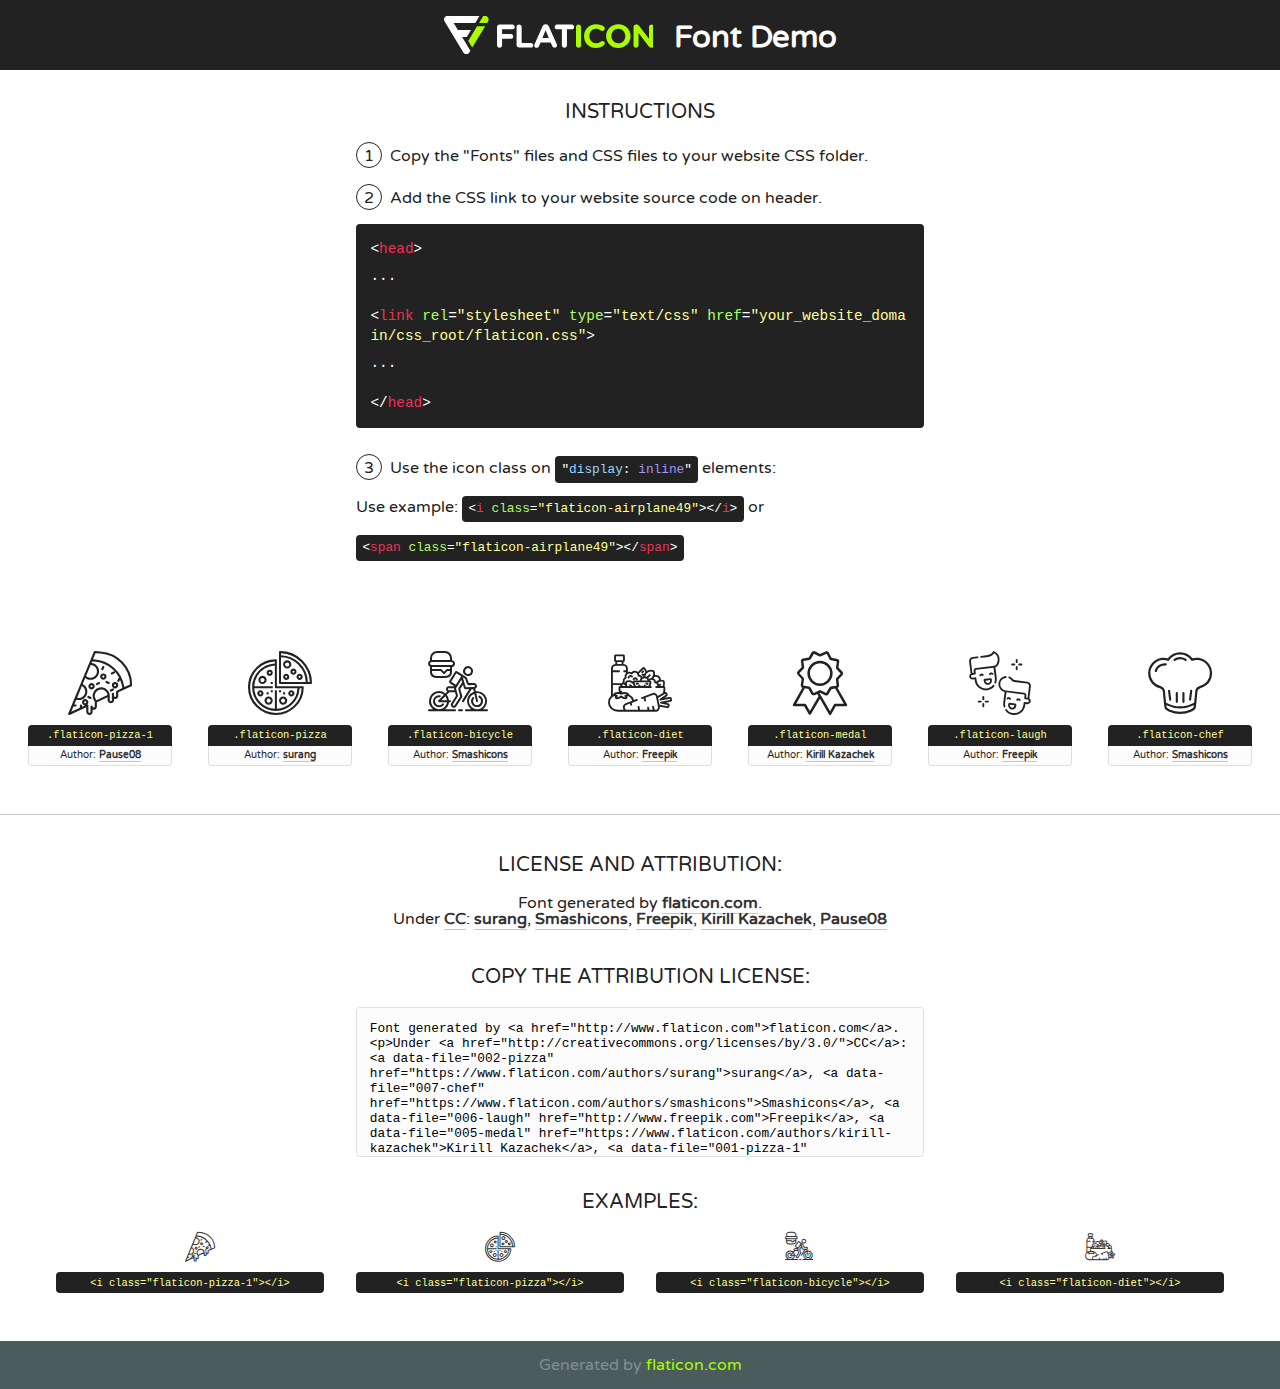
<file: web/fonts/flaticon/font/flaticon.html>
<!DOCTYPE html>
<!--
  Flaticon icon font: Flaticon
  Creation date: 25/09/2018 08:24
-->
<html>
<!DOCTYPE html>
<html>

<head>
    <title>Flaticon WebFont</title>
    <link href="http://fonts.googleapis.com/css?family=Varela+Round" rel="stylesheet" type="text/css" />
    <link rel="stylesheet" type="text/css" href="flaticon.css">
    <meta charset="UTF-8">
    <style>
    html, body, div, span, applet, object, iframe,
    h1, h2, h3, h4, h5, h6, p, blockquote, pre,
    a, abbr, acronym, address, big, cite, code,
    del, dfn, em, img, ins, kbd, q, s, samp,
    small, strike, strong, sub, sup, tt, var,
    b, u, i, center,
    dl, dt, dd, ol, ul, li,
    fieldset, form, label, legend,
    table, caption, tbody, tfoot, thead, tr, th, td,
    article, aside, canvas, details, embed, 
    figure, figcaption, footer, header, hgroup, 
    menu, nav, output, ruby, section, summary,
    time, mark, audio, video {
        margin: 0;
        padding: 0;
        border: 0;
        font-size: 100%;
        font: inherit;
        vertical-align: baseline;
    }
    /* HTML5 display-role reset for older browsers */
    article, aside, details, figcaption, figure, 
    footer, header, hgroup, menu, nav, section {
        display: block;
    }
    body {
        line-height: 1;
    }
    ol, ul {
        list-style: none;
    }
    blockquote, q {
        quotes: none;
    }
    blockquote:before, blockquote:after,
    q:before, q:after {
        content: '';
        content: none;
    }
    table {
        border-collapse: collapse;
        border-spacing: 0;
    }
    body {
        font-family: 'Varela Round', Helvetica, Arial, sans-serif;
        font-size: 16px;
        color: #222;
    }
    a {
        color: #333;
        border-bottom: 1px solid #a9fd00;
        font-weight: bold;
        text-decoration: none;
    }
    * {
        -moz-box-sizing: border-box;
        -webkit-box-sizing: border-box;
        box-sizing: border-box;
        margin: 0;
        padding: 0;
    }
    [class^="flaticon-"]:before, [class*=" flaticon-"]:before, [class^="flaticon-"]:after, [class*=" flaticon-"]:after {
        font-family: Flaticon;
        font-size: 30px;
        font-style: normal;
        margin-left: 20px;
        color: #333;
    }
    .wrapper {
        max-width: 600px;
        margin: auto;
        padding: 0 1em;
    }
    .title {
        font-size: 1.25em;
        text-align: center;
        margin-bottom: 1em;
        text-transform: uppercase;
    }
    header {
        text-align: center;
        background-color: #222;
        color: #fff;
        padding: 1em;
    }
    header .logo {
        width: 210px;
        height: 38px;
        display: inline-block;
        vertical-align: middle;
        margin-right: 1em;
        border: none;
    }
    header strong {
        font-size: 1.95em;
        font-weight: bold;
        vertical-align: middle;
        margin-top: 5px;
        display: inline-block;
    }
    .demo {
        margin: 2em auto;
        line-height: 1.25em;
    }
    .demo ul li {
        margin-bottom: 1em;
    }
    .demo ul li .num {
        color: #222;
        border-radius: 20px;
        display: inline-block;
        width: 26px;
        padding: 3px;
        height: 26px;
        text-align: center;
        margin-right: 0.5em;
        border: 1px solid #222;
    }
    .demo ul li code {
        background-color: #222;
        border-radius: 4px;
        padding: 0.25em 0.5em;
        display: inline-block;
        color: #fff;
        font-family: Consolas,Monaco,Lucida Console,Liberation Mono,DejaVu Sans Mono,Bitstream Vera Sans Mono,Courier New, monospace;
        font-weight: lighter;
        margin-top: 1em;
        font-size: 0.8em;
        word-break: break-all;
    }
    .demo ul li code.big {
        padding: 1em;
        font-size: 0.9em;
    }
    .demo ul li code .red {
        color: #EF3159;
    }
    .demo ul li code .green {
        color: #ACFF65;
    }
    .demo ul li code .yellow {
        color: #FFFF99;
    }
    .demo ul li code .blue {
        color: #99D3FF;
    }
    .demo ul li code .purple {
        color: #A295FF;
    }
    .demo ul li code .dots {
        margin-top: 0.5em;
        display: block;
    }
    #glyphs {
        border-bottom: 1px solid #ccc;
        padding: 2em 0;
        text-align: center;
    }
    .glyph {
        display: inline-block;
        width: 9em;
        margin: 1em;
        text-align: center;
        vertical-align: top;
        background: #FFF;
    }
    .glyph .glyph-icon {
        padding: 10px;
        display: block;
        font-family:"Flaticon";
        font-size: 64px;
        line-height: 1;
    }
    .glyph .glyph-icon:before {
        font-size: 64px;
        color: #222;
        margin-left: 0;
    }
    .class-name {
        font-size: 0.65em;
        background-color: #222;
        color: #fff;
        border-radius: 4px 4px 0 0;
        padding: 0.5em;
        color: #FFFF99;
        font-family: Consolas,Monaco,Lucida Console,Liberation Mono,DejaVu Sans Mono,Bitstream Vera Sans Mono,Courier New, monospace;
    }
    .author-name {
        font-size: 0.6em;
        background-color: #fcfcfd;
        border: 1px solid #DEDEE4;
        border-top: 0;
        border-radius: 0 0 4px 4px;
        padding: 0.5em;
    }
    .class-name:last-child {
        font-size: 10px;
        color:#888;
    }
    .class-name:last-child a {
        font-size: 10px;
        color:#555;
    }
    .class-name:last-child a:hover {
        color:#a9fd00;
    }
    .glyph > input {
        display: block;
        width: 100px;
        margin: 5px auto;
        text-align: center;
        font-size: 12px;
        cursor: text;
    }
    .glyph > input.icon-input {
        font-family:"Flaticon";
        font-size: 16px;
        margin-bottom: 10px;
    }
    .attribution .title {
        margin-top: 2em;
    }
    .attribution textarea {
        background-color: #fcfcfd;
        padding: 1em;
        border: none;
        box-shadow: none;
        border: 1px solid #DEDEE4;
        border-radius: 4px;
        resize: none;
        width: 100%;
        height: 150px;
        font-size: 0.8em;
        font-family: Consolas,Monaco,Lucida Console,Liberation Mono,DejaVu Sans Mono,Bitstream Vera Sans Mono,Courier New, monospace;
        -webkit-appearance: none;
    }
    .iconsuse {
        margin: 2em auto;
        text-align: center;
        max-width: 1200px;
    }
    .iconsuse:after {
        content: '';
        display: table;
        clear: both;
    }
    .iconsuse .image {
        float: left;
        width: 25%;
        padding: 0 1em;
    }
    .iconsuse .image p {
        margin-bottom: 1em;
    }
    .iconsuse .image span {
        display: block;
        font-size: 0.65em;
        background-color: #222;
        color: #fff;
        border-radius: 4px;
        padding: 0.5em;
        color: #FFFF99;
        margin-top: 1em;
        font-family: Consolas,Monaco,Lucida Console,Liberation Mono,DejaVu Sans Mono,Bitstream Vera Sans Mono,Courier New, monospace;
    }
    #footer {
        text-align: center;
        background-color: #4C5B5C;
        color: #7c9192;
        padding: 1em;
    }
    #footer a {
        border: none;
        color: #a9fd00;
        font-weight: normal;
    }
    @media (max-width: 960px) {
        .iconsuse .image {
            width: 50%;
        }
    }
    @media (max-width: 560px) {
        .iconsuse .image {
            width: 100%;
        }
    }
    </style>
</head>

<body class="characters-off">

    <header>
        <a href="http://www.flaticon.com" target="_blank" class="logo">
            <svg version="1.1" xmlns="http://www.w3.org/2000/svg" xmlns:xlink="http://www.w3.org/1999/xlink" xmlns:a="http://ns.adobe.com/AdobeSVGViewerExtensions/3.0/" viewBox="0 0 560.875 102.036" enable-background="new 0 0 560.875 102.036" xml:space="preserve">
                <defs>
                </defs>
                <g>
                    <g class="letters">
                        <path fill="#ffffff" d="M141.596,29.675c0-3.777,2.985-6.767,6.764-6.767h34.438c3.426,0,6.15,2.728,6.15,6.15
                        c0,3.43-2.724,6.149-6.15,6.149h-27.674v13.091h23.719c3.429,0,6.151,2.724,6.151,6.15c0,3.43-2.723,6.149-6.151,6.149h-23.719
                        v17.574c0,3.773-2.986,6.761-6.764,6.761c-3.779,0-6.764-2.989-6.764-6.761V29.675z"></path>
                        <path fill="#ffffff" d="M193.844,29.149c0-3.781,2.985-6.767,6.764-6.767c3.776,0,6.763,2.985,6.763,6.767v42.957h25.039
                        c3.426,0,6.149,2.726,6.149,6.153c0,3.425-2.723,6.15-6.149,6.15h-31.802c-3.779,0-6.764-2.986-6.764-6.768V29.149z"></path>
                        <path fill="#ffffff" d="M241.891,75.71l21.438-48.407c1.492-3.341,4.215-5.357,7.906-5.357h0.792
                        c3.686,0,6.323,2.017,7.815,5.357l21.439,48.407c0.436,0.967,0.701,1.845,0.701,2.723c0,3.602-2.809,6.501-6.414,6.501
                        c-3.161,0-5.269-1.845-6.499-4.655l-4.132-9.661h-27.059l-4.301,10.102c-1.144,2.631-3.426,4.214-6.237,4.214
                        c-3.517,0-6.24-2.81-6.24-6.325C241.1,77.64,241.451,76.677,241.891,75.71z M279.932,58.666l-8.521-20.297l-8.526,20.297H279.932
                        z"></path>
                        <path fill="#ffffff" d="M314.864,35.387H301.86c-3.429,0-6.239-2.813-6.239-6.238c0-3.429,2.811-6.24,6.239-6.24h39.533
                        c3.426,0,6.237,2.811,6.237,6.24c0,3.425-2.811,6.238-6.237,6.238h-13.001v42.785c0,3.773-2.99,6.761-6.764,6.761
                        c-3.779,0-6.764-2.989-6.764-6.761V35.387z"></path>
                        <path fill="#A9FD00" d="M352.615,29.149c0-3.781,2.985-6.767,6.767-6.767c3.774,0,6.761,2.985,6.761,6.767v49.024
                        c0,3.773-2.987,6.761-6.761,6.761c-3.781,0-6.767-2.989-6.767-6.761V29.149z"></path>
                        <path fill="#A9FD00" d="M374.132,53.836v-0.179c0-17.481,13.178-31.801,32.065-31.801c9.22,0,15.459,2.458,20.557,6.238
                        c1.402,1.054,2.637,2.985,2.637,5.357c0,3.692-2.985,6.59-6.681,6.59c-1.845,0-3.071-0.702-4.044-1.319
                        c-3.776-2.813-7.729-4.393-12.562-4.393c-10.364,0-17.831,8.611-17.831,19.154v0.173c0,10.542,7.291,19.329,17.831,19.329
                        c5.715,0,9.492-1.756,13.359-4.834c1.049-0.874,2.458-1.491,4.039-1.491c3.429,0,6.325,2.813,6.325,6.236
                        c0,2.106-1.056,3.78-2.282,4.834c-5.539,4.834-12.036,7.733-21.878,7.733C387.572,85.464,374.132,71.493,374.132,53.836z"></path>
                        <path fill="#A9FD00" d="M433.009,53.836v-0.179c0-17.481,13.79-31.801,32.766-31.801c18.981,0,32.592,14.143,32.592,31.628v0.173
                        c0,17.483-13.785,31.807-32.769,31.807C446.625,85.464,433.009,71.32,433.009,53.836z M484.224,53.836v-0.179
                        c0-10.539-7.725-19.326-18.626-19.326c-10.893,0-18.449,8.611-18.449,19.154v0.173c0,10.542,7.73,19.329,18.626,19.329
                        C476.676,72.986,484.224,64.378,484.224,53.836z"></path>
                        <path fill="#A9FD00" d="M506.233,29.321c0-3.774,2.99-6.763,6.767-6.763h1.401c3.252,0,5.183,1.583,7.029,3.953l26.093,34.265
                        V29.059c0-3.692,2.99-6.677,6.681-6.677c3.683,0,6.671,2.985,6.671,6.677v48.934c0,3.78-2.987,6.765-6.764,6.765h-0.436
                        c-3.257,0-5.188-1.581-7.034-3.953l-27.056-35.492v32.944c0,3.687-2.985,6.676-6.678,6.676c-3.683,0-6.673-2.989-6.673-6.676
                        V29.321z"></path>
                    </g>
                    <g class="insignia">
                        <path fill="#ffffff" d="M48.372,56.137h12.517l11.156-18.537H37.186L25.688,18.539h57.825L94.668,0H9.271
                        C5.925,0,2.842,1.801,1.198,4.716c-1.644,2.907-1.593,6.482,0.134,9.343l50.38,83.501c1.678,2.781,4.689,4.476,7.938,4.476
                        c3.246,0,6.257-1.695,7.935-4.476l2.898-4.804L48.372,56.137z"></path>
                        <g class="i">
                            <path fill="#A9FD00" d="M93.575,18.539h0.031v0.004l21.652,0.004l2.705-4.488c1.727-2.861,1.778-6.436,0.133-9.343
                            C116.454,1.801,113.371,0,110.026,0h-5.294L93.575,18.539z"></path>
                            <polygon fill="#A9FD00" points="88.291,27.356 64.725,66.486 75.519,84.404 109.942,27.356"></polygon>
                        </g>
                    </g>
                </g>
            </svg>
        </a>
        <strong>Font Demo</strong>
    </header>


    <section class="demo wrapper">

        <p class="title">Instructions</p>

        <ul>
            <li>
                <span class="num">1</span>Copy the "Fonts" files and CSS files to your website CSS folder.
            </li>
            <li>
                <span class="num">2</span>Add the CSS link to your website source code on header.
                <code class="big">
                    &lt;<span class="red">head</span>&gt;
                    <br/><span class="dots">...</span>
                    <br/>&lt;<span class="red">link</span> <span class="green">rel</span>=<span class="yellow">"stylesheet"</span> <span class="green">type</span>=<span class="yellow">"text/css"</span> <span class="green">href</span>=<span class="yellow">"your_website_domain/css_root/flaticon.css"</span>&gt;
                    <br/><span class="dots">...</span>
                    <br/>&lt;/<span class="red">head</span>&gt;
                </code>
            </li>

            <li>
                <p>
                    <span class="num">3</span>Use the icon class on <code>"<span class="blue">display</span>:<span class="purple"> inline</span>"</code> elements:
                    <br />
                    Use example: <code>&lt;<span class="red">i</span> <span class="green">class</span>=<span class="yellow">&quot;flaticon-airplane49&quot;</span>&gt;&lt;/<span class="red">i</span>&gt;</code> or <code>&lt;<span class="red">span</span> <span class="green">class</span>=<span class="yellow">&quot;flaticon-airplane49&quot;</span>&gt;&lt;/<span class="red">span</span>&gt;</code>
            </li>
        </ul>

    </section>




   <section id="glyphs">          
    
      
        <div class="glyph"><div class="glyph-icon flaticon-pizza-1"></div>
            <div class="class-name">.flaticon-pizza-1</div>
            <div class="author-name">Author: <a data-file="001-pizza-1" href="https://www.flaticon.com/authors/pause08">Pause08</a> </div> 
        </div>        
        
        <div class="glyph"><div class="glyph-icon flaticon-pizza"></div>
            <div class="class-name">.flaticon-pizza</div>
            <div class="author-name">Author: <a data-file="002-pizza" href="https://www.flaticon.com/authors/surang">surang</a> </div> 
        </div>        
        
        <div class="glyph"><div class="glyph-icon flaticon-bicycle"></div>
            <div class="class-name">.flaticon-bicycle</div>
            <div class="author-name">Author: <a data-file="003-bicycle" href="https://www.flaticon.com/authors/smashicons">Smashicons</a> </div> 
        </div>        
        
        <div class="glyph"><div class="glyph-icon flaticon-diet"></div>
            <div class="class-name">.flaticon-diet</div>
            <div class="author-name">Author: <a data-file="004-diet" href="http://www.freepik.com">Freepik</a> </div> 
        </div>        
        
        <div class="glyph"><div class="glyph-icon flaticon-medal"></div>
            <div class="class-name">.flaticon-medal</div>
            <div class="author-name">Author: <a data-file="005-medal" href="https://www.flaticon.com/authors/kirill-kazachek">Kirill Kazachek</a> </div> 
        </div>        
        
        <div class="glyph"><div class="glyph-icon flaticon-laugh"></div>
            <div class="class-name">.flaticon-laugh</div>
            <div class="author-name">Author: <a data-file="006-laugh" href="http://www.freepik.com">Freepik</a> </div> 
        </div>        
        
        <div class="glyph"><div class="glyph-icon flaticon-chef"></div>
            <div class="class-name">.flaticon-chef</div>
            <div class="author-name">Author: <a data-file="007-chef" href="https://www.flaticon.com/authors/smashicons">Smashicons</a> </div> 
        </div>        
        

    </section>



    <section class="attribution wrapper"   style="text-align:center;">

      <div class="title">License and attribution:</div><div class="attrDiv">Font generated by <a href="http://www.flaticon.com">flaticon.com</a>. <div><p>Under <a href="http://creativecommons.org/licenses/by/3.0/">CC</a>: <a data-file="002-pizza" href="https://www.flaticon.com/authors/surang">surang</a>, <a data-file="007-chef" href="https://www.flaticon.com/authors/smashicons">Smashicons</a>, <a data-file="006-laugh" href="http://www.freepik.com">Freepik</a>, <a data-file="005-medal" href="https://www.flaticon.com/authors/kirill-kazachek">Kirill Kazachek</a>, <a data-file="001-pizza-1" href="https://www.flaticon.com/authors/pause08">Pause08</a></p>  </div>
      </div>
      <div class="title">Copy the Attribution License:</div>

    <textarea onclick="this.focus();this.select();">Font generated by &lt;a href=&quot;http://www.flaticon.com&quot;&gt;flaticon.com&lt;/a&gt;. <p>Under <a href="http://creativecommons.org/licenses/by/3.0/">CC</a>: <a data-file="002-pizza" href="https://www.flaticon.com/authors/surang">surang</a>, <a data-file="007-chef" href="https://www.flaticon.com/authors/smashicons">Smashicons</a>, <a data-file="006-laugh" href="http://www.freepik.com">Freepik</a>, <a data-file="005-medal" href="https://www.flaticon.com/authors/kirill-kazachek">Kirill Kazachek</a>, <a data-file="001-pizza-1" href="https://www.flaticon.com/authors/pause08">Pause08</a></p>  
     </textarea>

    </section>

    <section class="iconsuse">

          <div class="title">Examples:</div>            
             
            <div class="image">
                <p>
                    <i class="glyph-icon flaticon-pizza-1"></i> 
                    <span>&lt;i class=&quot;flaticon-pizza-1&quot;&gt;&lt;/i&gt;</span>
                </p>
            </div>
            
            <div class="image">
                <p>
                    <i class="glyph-icon flaticon-pizza"></i> 
                    <span>&lt;i class=&quot;flaticon-pizza&quot;&gt;&lt;/i&gt;</span>
                </p>
            </div>
            
            <div class="image">
                <p>
                    <i class="glyph-icon flaticon-bicycle"></i> 
                    <span>&lt;i class=&quot;flaticon-bicycle&quot;&gt;&lt;/i&gt;</span>
                </p>
            </div>
            
            <div class="image">
                <p>
                    <i class="glyph-icon flaticon-diet"></i> 
                    <span>&lt;i class=&quot;flaticon-diet&quot;&gt;&lt;/i&gt;</span>
                </p>
            </div>
                       
        </div>
                            
    </section>

<div id="footer">
    <div>Generated by <a href="http://www.flaticon.com">flaticon.com</a>
    </div>
</div>



</body>
</html>
</file>
<file: web/fonts/flaticon/font/flaticon.css>
/*
  	Flaticon icon font: Flaticon
  	Creation date: 25/09/2018 08:24
  	*/

@font-face {
  font-family: "Flaticon";
  src: url("./Flaticon.eot");
  src: url("./Flaticon.eot?#iefix") format("embedded-opentype"),
       url("./Flaticon.woff") format("woff"),
       url("./Flaticon.ttf") format("truetype"),
       url("./Flaticon.svg#Flaticon") format("svg");
  font-weight: normal;
  font-style: normal;
}

@media screen and (-webkit-min-device-pixel-ratio:0) {
  @font-face {
    font-family: "Flaticon";
    src: url("./Flaticon.svg#Flaticon") format("svg");
  }
}

[class^="flaticon-"]:before, [class*=" flaticon-"]:before,
[class^="flaticon-"]:after, [class*=" flaticon-"]:after {   
  font-family: Flaticon;
        font-size: 20px;
font-style: normal;
margin-left: 20px;
}

.flaticon-pizza-1:before { content: "\f100"; }
.flaticon-pizza:before { content: "\f101"; }
.flaticon-bicycle:before { content: "\f102"; }
.flaticon-diet:before { content: "\f103"; }
.flaticon-medal:before { content: "\f104"; }
.flaticon-laugh:before { content: "\f105"; }
.flaticon-chef:before { content: "\f106"; }
</file>
